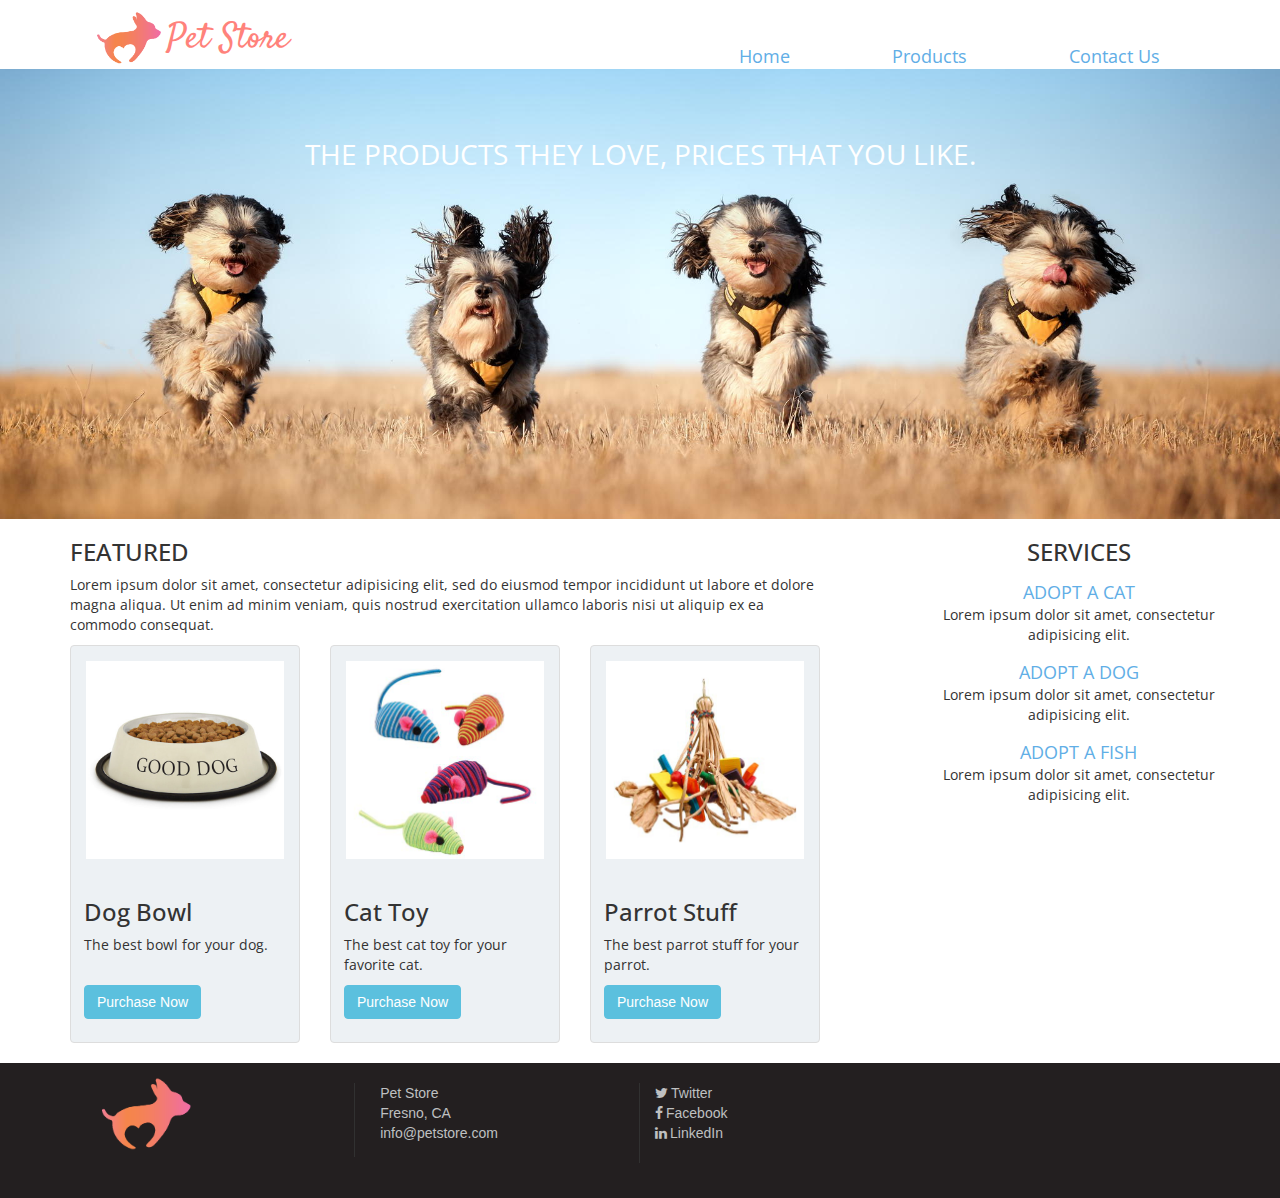
<file: index.html>
<!DOCTYPE html>
<html lang="en">
<head>
	<meta charset="UTF-8">
	<meta name="viewport" content="width=device-width, initial-scale=1.0">
	<title>Pet Store</title>
	<link rel="stylesheet" href="css/bootstrap.min.css">
	<link rel="stylesheet" href="css/font-awesome.min.css">
	<!-- <link rel="stylesheet" href="https://maxcdn.bootstrapcdn.com/font-awesome/4.6.3/css/font-awesome.min.css"> -->
	<link rel="stylesheet" href="css/styles.css">

</head>
<body>

<!-- logo and brand -->
<nav class="container">
	<div class="flexy">
			<div class="col-md-6 col-xs-12 flexy">
				<img src="img\petstore_logo.png" alt="Logo" class="img-responsive" id="logo-img" /><h3 class="lobster-text" id="inline">Pet Store</h3>
			</div>
	<!-- end logo and brand -->
	<!-- navigation -->
		<div class="col-md-6 col-xs-12">
			<ul class="nav nav-pills navbar-right">
	  		<li role="presentation" class="sans-text"><a href="#">Home</a></li>
	  		<li role="presentation" class="sans-text"><a href="#">Products</a></li>
	  		<li role="presentation" class="sans-text"><a href="contact.html">Contact Us</a></li>
			</ul>
		</div>
	</div>
</nav>
<!-- end navigation -->

<div class="container-fluid">
	<div class="row">
		<div class="col-xs-12" id="hero-background">
			<p class="sans-text uppercase text-center" id="hero-text">
				the products they love, prices that you like.
			</p>
		</div>
	</div>
</div>

<!-- features and services begin -->
<div class="container">
	<div class="row">
		<div class="col-md-8 col-xs-12">
			<!-- featured section -->
			<div class="row">
				<div class="col-xs-12">
					<h3 class="uppercase sans-text">featured</h3>
					<p class="sans-text text-justified">Lorem ipsum dolor sit amet, consectetur adipisicing elit, sed do eiusmod tempor incididunt ut labore et dolore magna aliqua. Ut enim ad minim veniam, quis nostrud exercitation ullamco laboris nisi ut aliquip ex ea commodo consequat.</p>
				</div>
			</div>
			<div class="row">
			  <div class="col-md-4 col-xs-12">
						<div class="row">
							<div class="col-md-12">
						    <div class="thumbnail">
						      <img src="img\product1.jpg" alt="dog bowl" class="product-image">
						      <div class="caption">
						        <h3 class="sans-text">Dog Bowl</h3>
						        <p class="text-justified sans-text">The best bowl for your dog.</p><br>
						        <p><a href="#" class="btn btn-primary purchase-button" role="button">Purchase Now</a></p>
						      </div>
						    </div>
							</div>
						</div>
			  </div>
					<div class="col-md-4 col-xs-12">
						<div class="row">
							<div class="col-md-12">
						    <div class="thumbnail">
						      <img src="img\product2.jpg" alt="cat toys" class="product-image">
						      <div class="caption">
						        <h3 class="sans-text">Cat Toy</h3>
						        <p class="text-justified sans-text">The best cat toy for your favorite cat.</p>
						        <p><a href="#" class="btn btn-primary purchase-button" role="button">Purchase Now</a></p>
						      </div>
						    </div>
							</div>
						</div>
				  </div>
					<div class="col-md-4 col-xs-12">
						<div class="row">
							<div class="col-md-12">
						    <div class="thumbnail">
						      <img src="img\product3.jpg" alt="parrot stuff" class="product-image">
						      <div class="caption">
						        <h3 class="sans-text">Parrot Stuff</h3>
						        <p class="text-justified sans-text">The best parrot stuff for your parrot.</p>
						        <p><a href="#" class="btn btn-primary purchase-button" role="button">Purchase Now</a></p>
						      </div>
						    </div>
							</div>
						</div>
				  </div>
			</div>
		</div>
		<!-- featured section ends -->
		<!-- services section begins -->
		<aside class="col-md-3 col-md-offset-1 col-xs-12">
			<div class="row">
				<div class="col-xs-12 sans-text">
					<h3 class="text-center uppercase">Services</h3>
					<div class="row">
						<ul class="nav nav-pills nav-stacked text-center">
						  <li role="presentation" class="uppercase"><a href="#">Adopt a Cat</a>
							</li>
							<p>
								Lorem ipsum dolor sit amet, consectetur adipisicing elit.
							</p>
						  <li role="presentation" class="uppercase"><a href="#">Adopt a Dog</a>
							</li>
								<p>
									Lorem ipsum dolor sit amet, consectetur adipisicing elit.
								</p>
						  <li role="presentation" class="uppercase"><a href="#">Adopt a Fish</a>
							</li>
								<p>
									Lorem ipsum dolor sit amet, consectetur adipisicing elit.
								</p>
						</ul>
					</div>
				</div>
			</div>
	</aside>
	</div>
	<!-- services section ends -->
</div>
<!-- features and services end -->
<!-- footer begins -->
<footer class="container-fluid">
	<div class="row" id="contact-text">
		<div class="container" id="footer-padding">
			<div class="col-md-3 col-xs-12 footer-border">
				<img src="img\petstore_logo.png" alt="Logo" class="img-responsive" id="logo-footer" />
			</div>
			<div class="col-md-3 col-xs-12 footer-border">
				<address>
					Pet Store<br>Fresno, CA<br>info@petstore.com
				</address>
			</div>
			<div class="col-md-3 col-xs-12">
				<a href=""><i class="fa fa-twitter" aria-hidden="true"></i>Twitter<br></a>
				<a href=""><i class="fa fa-facebook" aria-hidden="true"></i>Facebook<br></a>
				<a href=""><i class="fa fa-linkedin" aria-hidden="true"></i>LinkedIn</a>
			</div>
		</div>
		</div>
</footer>
<!-- footer ends -->

	<!-- scripts -->
  <script src="https://ajax.googleapis.com/ajax/libs/jquery/1.11.3/jquery.min.js"></script>
	<script src="js/bootstrap.min.js"></script>
</body>
</html>
</file>
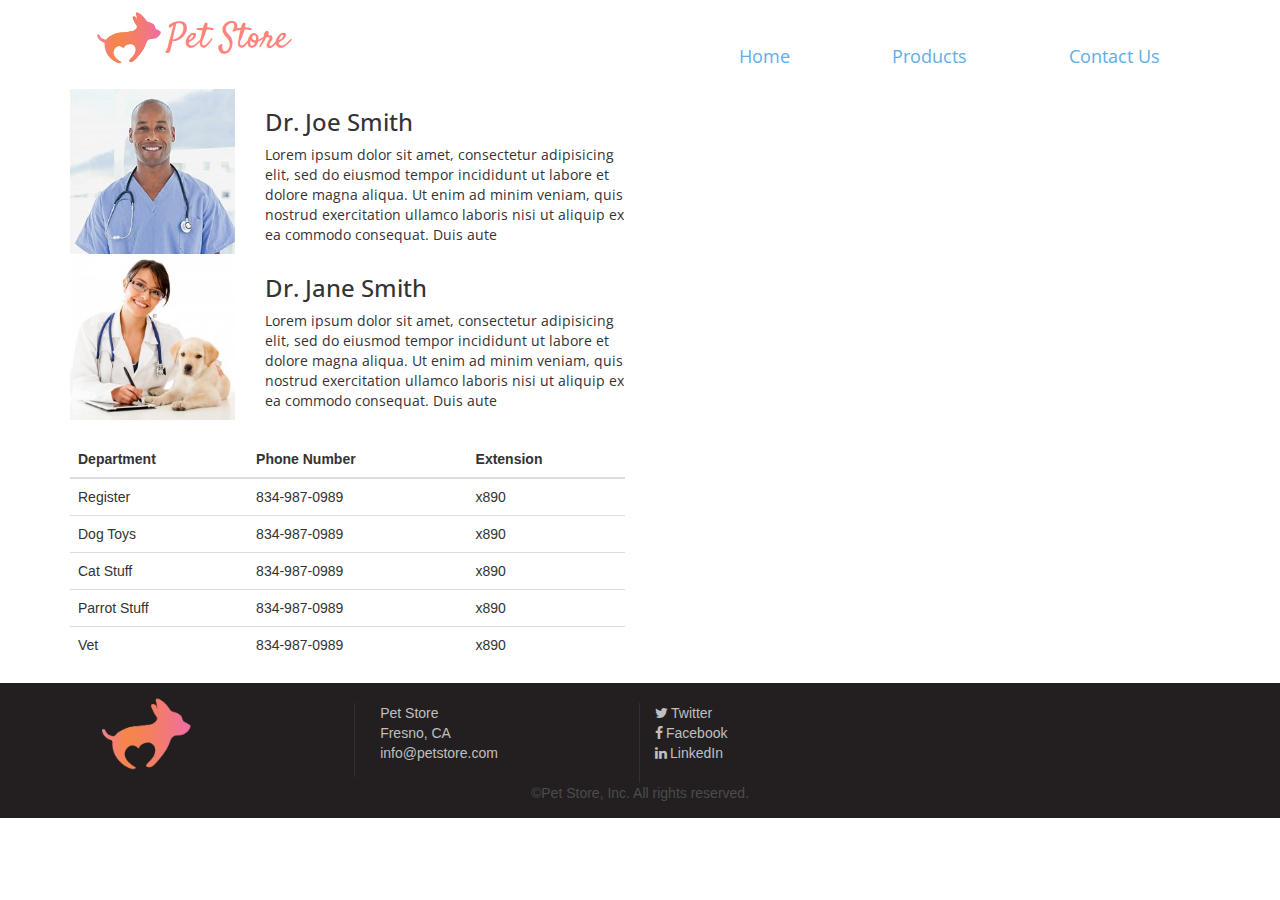
<file: contact.html>
<!DOCTYPE html>
<html lang="en">
<head>
  <meta charset="UTF-8">
  <meta name="viewport" content="width=device-width, initial-scale=1.0">
  <meta http-equiv="X-UA-Compatible" content="ie=edge">
  <title>Contact Us</title>
  <link rel="stylesheet" href="css/bootstrap.min.css">
	<link rel="stylesheet" href="css/font-awesome.min.css">
  <link rel="stylesheet" href="css/styles.css">
  <link rel="stylesheet" href="css/contactstyles.css">
</head>
<body>
  <!-- logo and brand -->
  <nav class="container">
  	<div class="flexy">
  			<div class="col-md-6 col-xs-12 flexy">
  				<img src="img\petstore_logo.png" alt="Logo" class="img-responsive" id="logo-img" /><h3 class="lobster-text" id="inline">Pet Store</h3>
  			</div>
  	<!-- end logo and brand -->
  	<!-- navigation -->
  		<div class="col-md-6 col-xs-12">
  			<ul class="nav nav-pills navbar-right">
  	  		<li role="presentation" class="sans-text"><a href="index.html">Home</a></li>
  	  		<li role="presentation" class="sans-text"><a href="#">Products</a></li>
  	  		<li role="presentation" class="sans-text"><a href="#">Contact Us</a></li>
  			</ul>
  		</div>
  	</div>
  </nav><!-- end navigation -->

<section class="container">
  <div class="row padding-top-twenty"><!-- doctor and map section begins -->
    <div class="col-md-6 col-xs-12"><!-- doctor section begins -->
      <div class="row">
        <div class="col-xs-4">
            <img src="img\doctor1.jpg" alt="Doctor Joe Smith" class="img-responsive"/>
        </div>
        <div class="col-xs-8">
            <h3 class="sans-text dr-heading">Dr. Joe Smith</h3>
            <p class="sans-text">
              Lorem ipsum dolor sit amet, consectetur adipisicing elit, sed do eiusmod tempor incididunt ut labore et dolore magna aliqua. Ut enim ad minim veniam, quis nostrud exercitation ullamco laboris nisi ut aliquip ex ea commodo consequat. Duis aute
            </p>
        </div>
      </div>
        <div class="row">
          <div class="col-xs-4">
              <img src="img\doctor2.jpg" alt="Doctor Jane Smith" class="img-responsive"/>
          </div>
          <div class="col-xs-8">
              <h3 class="sans-text dr-heading">Dr. Jane Smith</h3>
              <p class="sans-text">
                Lorem ipsum dolor sit amet, consectetur adipisicing elit, sed do eiusmod tempor incididunt ut labore et dolore magna aliqua. Ut enim ad minim veniam, quis nostrud exercitation ullamco laboris nisi ut aliquip ex ea commodo consequat. Duis aute
              </p>
          </div>
        </div>
    </div><!-- doctor section ends -->

    <div class="col-md-3 col-md-offset-1 col-xs-12"><!-- map section begins -->
        <iframe src="https://www.google.com/maps/embed?pb=!1m18!1m12!1m3!1d3197.604240146299!2d-119.78796568518067!3d36.73206497996271!2m3!1f0!2f0!3f0!3m2!1i1024!2i768!4f13.1!3m3!1m2!1s0x809460a5cfdf4b6b%3A0xab092ce50c284a0a!2sBitwise+Industries!5e0!3m2!1sen!2sus!4v1475963778876" width="400" height="300" frameborder="0" style="border:0"></iframe>
    </div><!-- map section ends -->
  </div><!-- doctor and map section ends -->

  <div class="row padding-top-twenty"><!-- table begins -->
    <div class="col-md-6 col-xs-12">
      <table class="table">
        <thead>
          <tr>
            <th>Department</th>
            <th>Phone Number</th>
            <th>Extension</th>
          </tr>
        </thead>
        <tr>
          <td>Register</td>
          <td>834-987-0989</td>
          <td>x890</td>
        </tr>
        <tr>
          <td>Dog Toys</td>
          <td>834-987-0989</td>
          <td>x890</td>
        </tr>
        <tr>
          <td>Cat Stuff</td>
          <td>834-987-0989</td>
          <td>x890</td>
        </tr>
        <tr>
          <td>Parrot Stuff</td>
          <td>834-987-0989</td>
          <td>x890</td>
        </tr>
        <tr>
          <td>Vet</td>
          <td>834-987-0989</td>
          <td>x890</td>
        </tr>
      </table>
    </div>
  </div><!-- table ends -->
</section>

  <footer class="container-fluid"><!-- footer begins -->
  	<div class="row" id="contact-text">
  		<div class="container" id="footer-padding">
  			<div class="col-md-3 col-xs-12 footer-border">
  				<img src="img\petstore_logo.png" alt="Logo" class="img-responsive" id="logo-footer" />
  			</div>
  			<div class="col-md-3 col-xs-12 footer-border">
  				<address>
  					Pet Store<br>Fresno, CA<br>info@petstore.com
  				</address>
  			</div>
  			<div class="col-md-3 col-xs-12">
  				<a href=""><i class="fa fa-twitter" aria-hidden="true"></i>Twitter<br></a>
  				<a href=""><i class="fa fa-facebook" aria-hidden="true"></i>Facebook<br></a>
  				<a href=""><i class="fa fa-linkedin" aria-hidden="true"></i>LinkedIn</a>
  			</div>
  		</div>
  		</div>
      <div class="row">
        <p class="text-center" id="footer-copyright">
          &copy;Pet Store, Inc. All rights reserved.
        </p>
      </div>
  </footer>
  <!-- footer ends -->

  	<!-- scripts -->
    <script src="https://ajax.googleapis.com/ajax/libs/jquery/1.11.3/jquery.min.js"></script>
  	<script src="js/bootstrap.min.js"></script>
</body>
</html>
</file>
<file: css/styles.css>
@import 'https://fonts.googleapis.com/css?family=Satisfy|Open+Sans:300,400,700';

/*nav and logo*/
.flexy{
  display: flex;
  align-items: flex-end;
}

#logo-img{
  height: 65px;
  width: auto;
  display: inline;
}

.lobster-text{
  font-family: 'Satisfy', cursive;
  color: #FF827B;
  font-size: 2.5em;
}

#inline{
  display: inline;
}

.nav>li>a:hover{
  color: #FF827B;
}

.nav>li>a{
  padding: 5px 50px 0px 50px;
  font-size: 1.25em;
  color: #61AEE6
}
/*end nav and logo*/

/*hero image*/
#hero-background{
  background-image: url('../img/hero.jpg');
  height: 450px;
  background-position: center;
  background-size: cover;
}

.sans-text{
  font-family: 'Open Sans', sans-serif;
}

.uppercase{
  text-transform: uppercase;
}

#hero-text{
  color: white;
  font-size: 2em;
  padding-top: 65px;
  font-weight: 400;
}

.thumbnail{
  background-color: #EDF1F4;
}

.product-image{
  padding: 5%;
}

.purchase-button{
  background-color: #5BC0DE;
  border-color: #5BC0DE;
}

.purchase-button:hover{
  background-color: #31B0D5;
  border-color: #31B0D5;
}

/*FOOTER*/

footer{
  background-color: #231F20;
  height: 135px;
}

#logo-footer{
  height: 90px;
  margin-top: -16px;
}

.footer-border{
  border-right: 1px solid #313131;
}

#footer-padding{
  padding-top: 20px;
}

#contact-text,#contact-text a{
  color: #BFC0C1;
}

address{
  margin-left: 4%;
}

i{
  margin-right: 3px;
}

#footer-copyright{
  color: #4C4C4C;
}
</file>
<file: css/contactstyles.css>
/*DOCTOR SECTION*/
.dr-heading{
  text-transform: capitalize;
}

.padding-top-twenty{
  padding-top: 20px;
}
</file>
